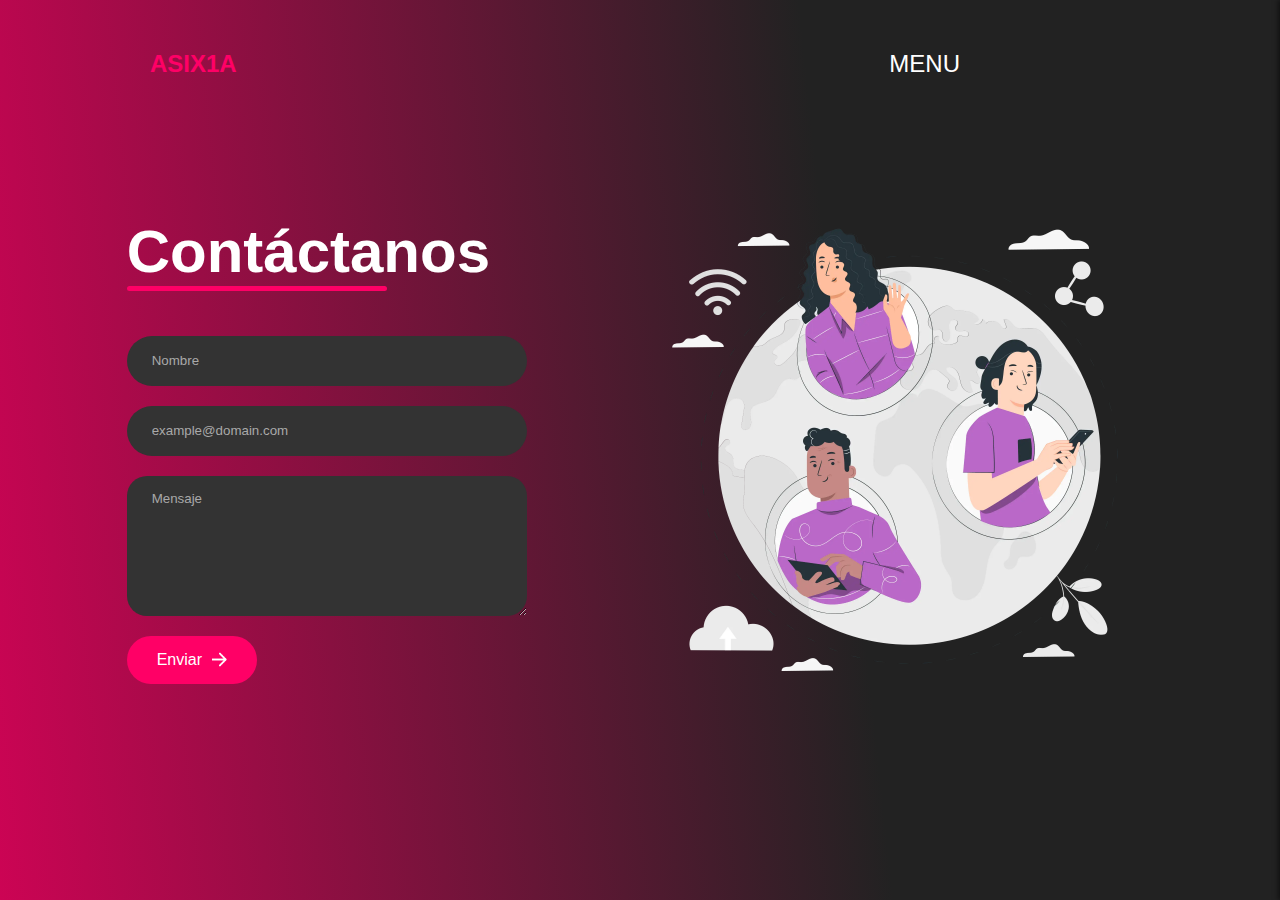
<file: contacto.html>
<!DOCTYPE html>
<html lang="en">

<head>
    <meta charset="UTF-8">
    <meta name="viewport" content="width=device-width, initial-scale=1.0">
    <link rel="stylesheet" href="contacto.css">
    <title>Contact Form</title>
    <style>
        input:not(:placeholder-shown):invalid {
            background-color: pink;
            box-shadow: 0 0 0 2px red;
        }
    </style>
    
    <link rel="icon" href="./img/PRUEBA123456789.ico">

</head>

<header>
    <nav>
        <a href="./index.html" class="brand">ASIX1A</a>
        <div class="menu">
            <div class="menu-icon" onclick="toggleMenu()">MENU</div>
        </div>
        <div class="sidebar" id="sidebar">
            <a href="./index.html">Home</a>
            <a href="./proyecto1.html">Proyecto 1</a>
            <a href="./proyecto2.html">Proyecto 2</a>
            <a href="./proyecto3.html">Proyecto 3</a>
            <a href="./proyecto4.html">Proyecto 5</a>
            <a href="./contacto.html">Contáctanos</a>
        </div>
    </nav>
</header>

<body>
    <div class="contact-container">
        <!-- Api Web3Forms-->
        <form action="https://api.web3forms.com/submit" method="POST" class="contact-left">
            <div class="contact-left-title">
                <h2>Contáctanos</h2>
                <hr>
            </div>
            <!-- in value put you Access Key of Web3Forms -->
            <input type="hidden" name="access_key" value="a588ad3c-1e0c-48d4-b7ad-3bfbe8024576">
            <input type="text" name="name" placeholder="Nombre" class="contact-inputs" required>

            <!-- Aquí está el campo de email con los atributos y validación -->
            <input type="email" name="email" lang="en" maxlength="254" value="" placeholder="example@domain.com"
                autocapitalize="off" spellcheck="false" autocorrect="off" autocomplete="on" required=""
                inputmode="email"
                pattern="(?![_.-])((?![_.-][_.-])[a-zA-Z\d_.-]){0,63}[a-zA-Z\d]@((?!-)((?!--)[a-zA-Z\d-]){0,63}[a-zA-Z\d]\.){1,2}([a-zA-Z]{2,14}\.)?[a-zA-Z]{2,14}"
                class="contact-inputs">

            <textarea name="message" placeholder="Mensaje" class="contact-inputs" required></textarea>
            <button type="submit">Enviar<img src="img/arrow_icon.png" alt="this is the submit icon"></button>
        </form>
        <div class="contact-right">
            <img src="img/contacto.webp" alt="img right background">
        </div>
    </div>
    <script src="archivo.js"></script>
</body>

</html>

<!-- prueba -->
</file>
<file: contacto.css>
* {
    padding: 0;
    margin: 0;
    box-sizing: border-box;
}

body {
    font-family: 'Archivo Black', sans-serif;
    background: (113,119,125);
    background: linear-gradient(84deg, rgb(204, 4, 84) 0%, rgb(34, 34, 34) 65%);
}

.contact-container {
    height: 100vh;
    display: flex;
    align-items: center;
    justify-content: space-evenly;
}

.contact-left {
    display: flex;
    flex-direction: column;
    align-items: start;
    gap: 20px;
}

.contact-left-title {
    color: #ffffff;
    font-size: 40px;
    margin-bottom: 5px;
    
}

.contact-left-title hr {
    border: none;
    width: 260px;
    height: 5px;
    background-color: #ff0066;
    border-radius: 10px;
    margin-bottom: 20px;
}

.contact-inputs {
    width: 400px;
    height: 50px;
    border: none;
    outline: none;
    padding-left: 25px;
    font-weight: 500;
    color: #b1b1b1;
    border-radius: 50px;
    font-family: 'Arimo', sans-serif;
    background-color: #333333;
}

.contact-left textarea {
    height: 140px;
    padding-top: 15px;
    border-radius: 20px;
}

.contact-inputs:focus {
    border: 2px solid #797979;
}

.contact-inputs::placeholder {
    color: #a9a9a9;
}

.contact-left button {
    display: flex;
    align-items: center;
    padding: 15px 30px;
    font-size: 16px;
    color: #fff;
    gap: 10px;
    border: none;
    border-radius: 50px;
    background: linear-gradient(270deg, #ff0066,#ff0066);
    font-family: 'Arimo', sans-serif;
    cursor: pointer;
}

.contact-left button img {
    height: 15px;
}

.contact-right img {
    width: 500px;
}

nav {
    position: absolute;
    top: 50px;
    width: 95%;
    display: flex;
    justify-content: space-between;
    align-items: center;
}

.brand {
    font-size: 1.5em; 
    color: #ff0066;
    font-weight: bold;
    margin-left: 150px;
    text-decoration: none; 
    transition: transform 0.2s ease, color 0.2s ease; 
}

.brand:hover {
    transform: scale(1.2); 
    color: #ff0066; 
}

.menu-icon {
    font-size: 1.5em;
    color: #ffffff;
    cursor: pointer;
    transition: transform 0.2s ease;
    margin-right: 256px
}

.menu-icon:hover {
    transform: scale(1.1);
}

.sidebar {
    position: fixed;
    right: -300px;
    top: 0;
    width: 300px;
    height: 100%;
    background-color: #222222;
    color: white;
    display: flex;
    flex-direction: column;
    justify-content: center;
    align-items: center;
    transition: right 0.3s ease;
    padding: 20px;
    box-shadow: -2px 0 5px rgba(0, 0, 0, 0.5);
    z-index: 1000;
}

.sidebar a {
    color: white;
    text-decoration: none;
    padding: 10px;
    font-size: 1.2em;
    margin: 10px 0;
    transition: color 0.2s;
}

.sidebar a:hover {
    color: #ddd;
}

.sidebar.active {
    right: 0;
}

.menu-icon:hover {
    transform: scale(1.1);
}


.submenu {
    display: none;
    position: absolute;
    top: 100%;
    left: 0;
    background-color: #333;
    padding: 10px;
    box-shadow: 0px 8px 16px rgba(0, 0, 0, 0.2);
    z-index: 1;
}

.submenu a {
    display: block;
    padding: 8px 16px;
    color: #fff;
    text-decoration: none;
}

.submenu a:hover {
    background-color: #555;
}

.menu:hover .submenu {
    display: block;
}


/* General adjustments for responsiveness */
@media (max-width: 1200px) {
    .contact-container {
        flex-direction: column;
        justify-content: center;
        align-items: center;
        gap: 40px;
    }

    .contact-left-title {
        font-size: 35px;
        text-align: center;
    }

    .contact-left button {
        padding: 12px 25px;
    }

    .contact-inputs {
        width: 350px;
    }

    .contact-right img {
        width: 400px;
    }
}

/* Adjustments for medium-sized screens (e.g., tablets) */
@media (max-width: 768px) {
    .contact-container {
        flex-direction: column;
        justify-content: center;
        align-items: center;
        gap: 30px;
    }

    .contact-left-title {
        font-size: 30px;
        text-align: center;
    }

    .contact-left-title hr {
        width: 200px;
        background-color: #dbdada;
    }

    .contact-inputs {
        width: 80vw;
        margin: 0 auto;
    }

    .contact-left button {
        display: block;
        margin: 20px auto;
    }

    .contact-right {
        display: none;
    }

    .sidebar {
        width: 250px;
    }

    .sidebar.active {
        right: 0;
    }

    .brand {
        font-size: 1.2em;
        margin-left: 20px;
    }

    .menu-icon {
        margin-right: 50px;
    }
}

/* Adjustments for small screens (e.g., smartphones) */
@media (max-width: 480px) {
    .contact-left-title {
        font-size: 25px;
        text-align: center;
    }

    .contact-left-title hr {
        width: 150px;
        background-color: #dbdada;
    }

    .contact-inputs {
        width: 90vw;
        margin: 0 auto;
        font-size: 1rem;
    }

    .contact-left button {
        padding: 12px 20px;
        font-size: 14px;
    }

    .contact-right img {
        width: 300px;
    }

    .sidebar {
        width: 200px;
    }

    .menu-icon {
        margin-right: 20px;
    }

    .brand {
        font-size: 1.1em;
        margin-left: 10px;
    }

    .footer-container {
        flex-direction: column;
        align-items: center;
    }

    .footer-about,
    .footer-contact,
    .footer-follow {
        flex: 1 1 100%;
        text-align: center;
    }

    .footer-bottom {
        font-size: 0.8em;
    }
}
</file>
